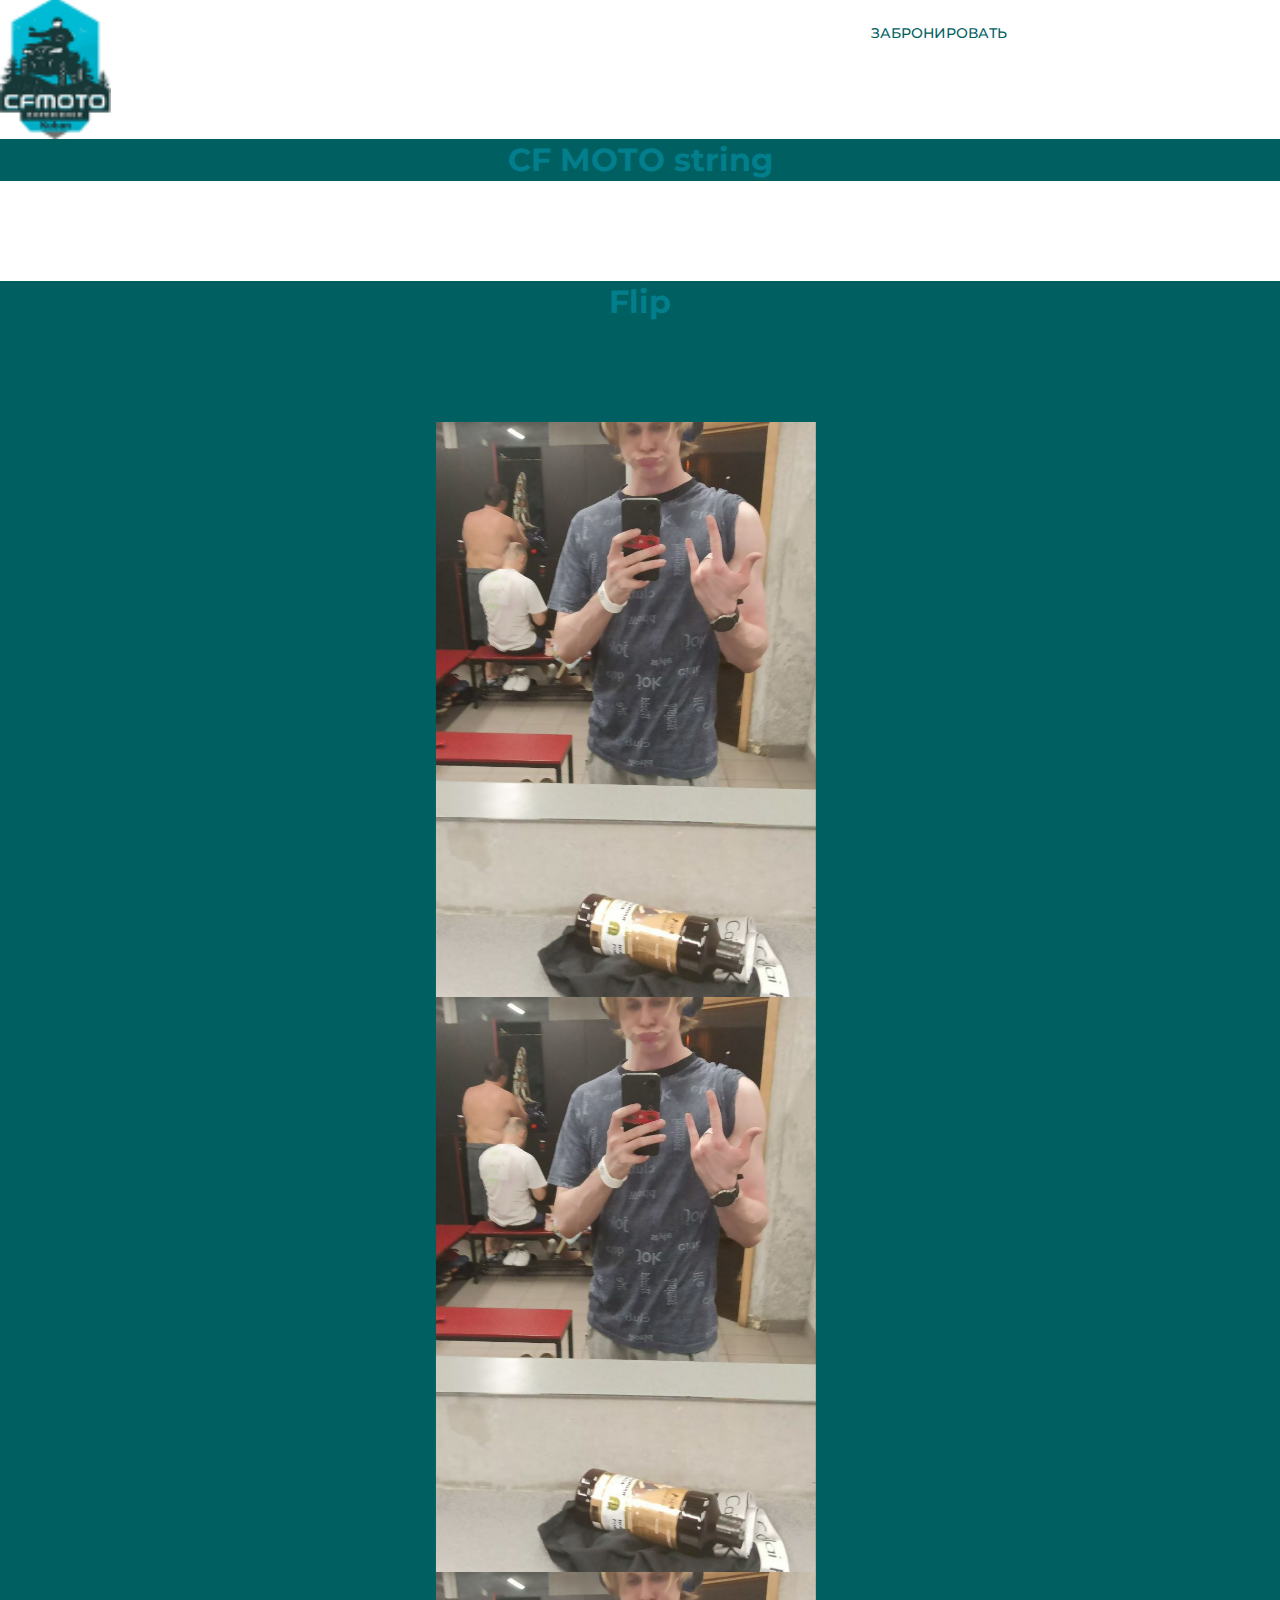
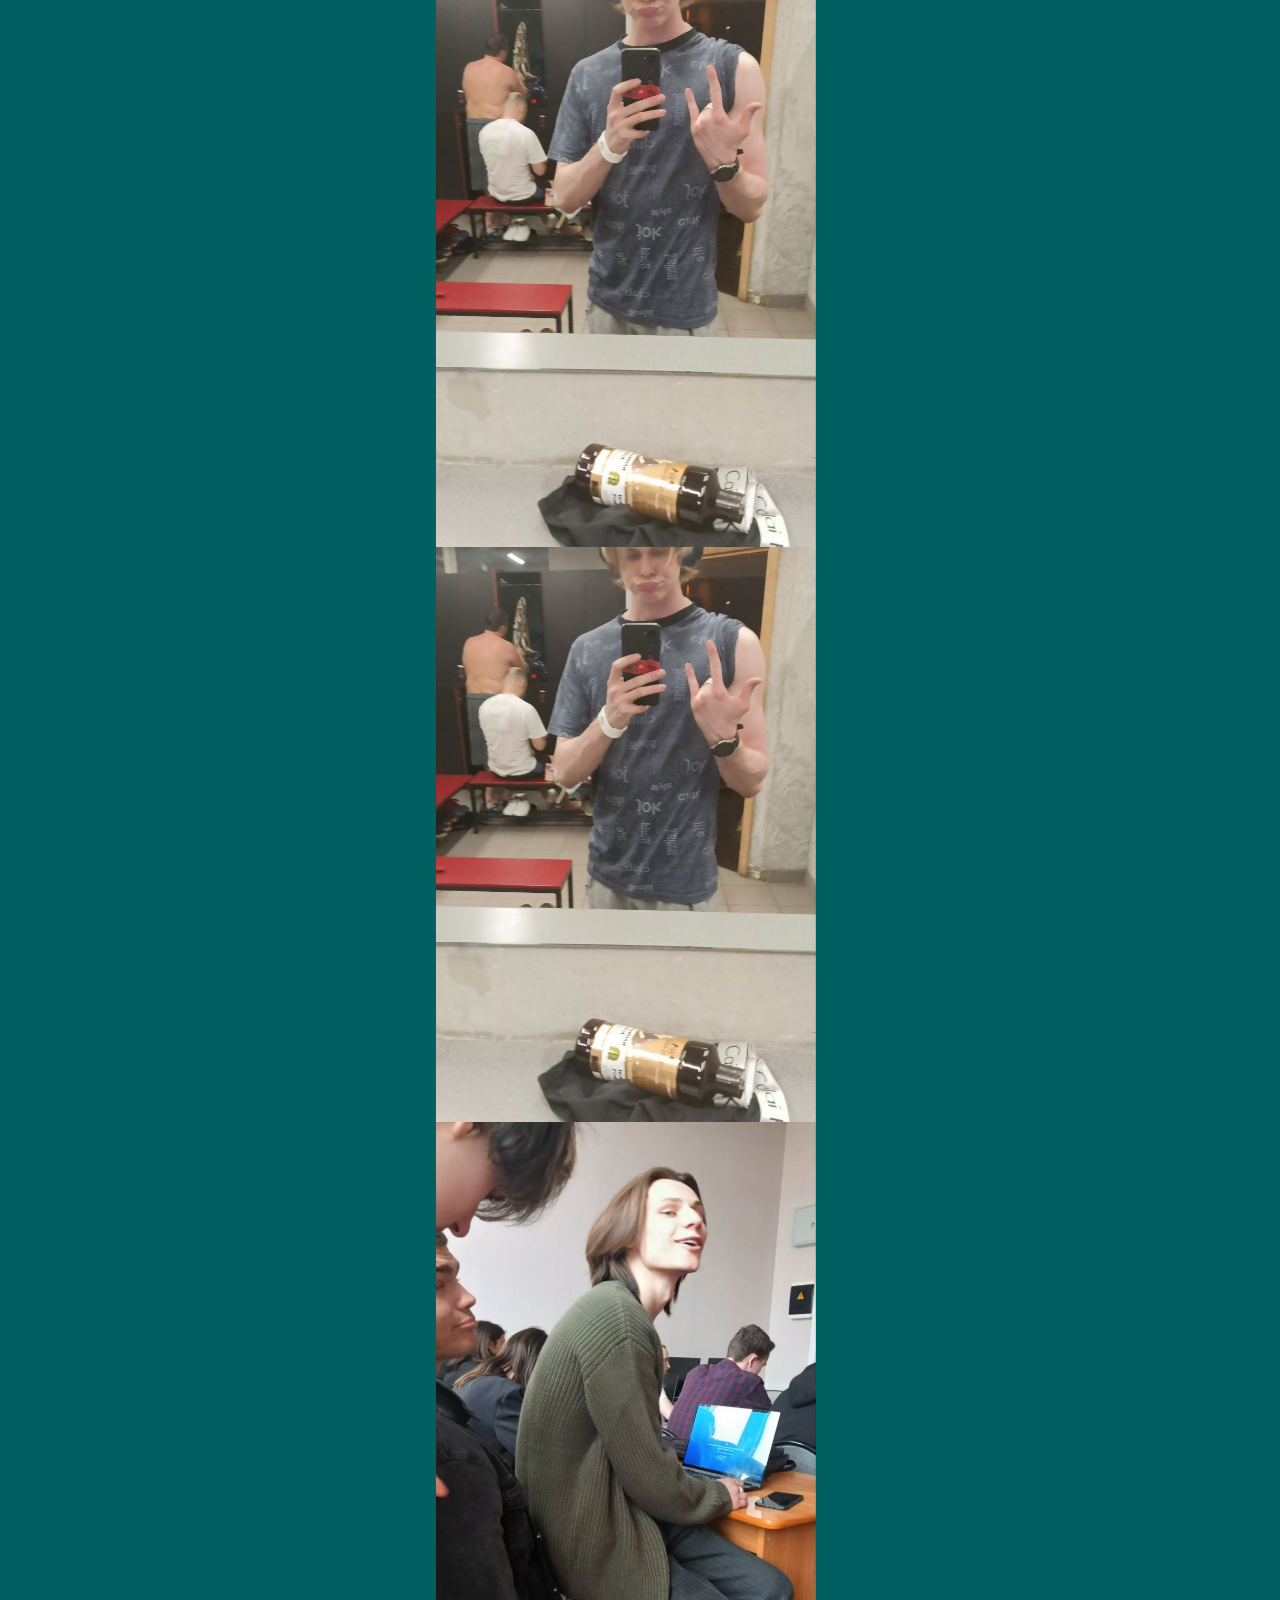
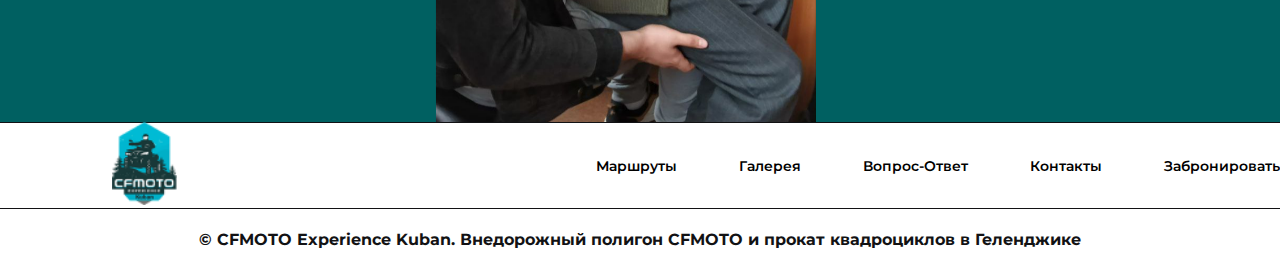
<file: demo.html>
<!DOCTYPE html>
<html lang="en">
  <head>
    <meta charset="UTF-8" />
    <meta name="viewport" content="width=device-width, initial-scale=1.0" />
    <link rel="stylesheet" href="./css/reset.css" />
    <link rel="stylesheet" href="./css/style.css" />
    <title>Document</title>
  </head>
  <body>
    <header>
      <div class="container container__header">
        <a href="index.html" class="logo">
          <img
            src="./images/logo.png"
            alt="Логотип CF Moto"
          />
        </a>
        <div class="header-links">
          <nav>
            <a href="#routes">Маршруты</a>
            <a href="grid.html">Галерея</a>
            <a href="#faq">Вопрос-Ответ</a>
            <a href="#contacts">Контакты</a>
            <a href="form.html">Забронировать</a>
          </nav>
          <div class="header-phone">
            <a href="tel:+79283332645">+7 928 333 26 45</a>
            <button>Перезвоните мне</button>
          </div>
        </div>

        <button class="burger_menu" aria-label="бургер меню">
          бургер меню
          <svg
            xmlns="http://www.w3.org/2000/svg"
            width="20"
            height="20"
            viewBox="0 0 20 20"
            fill="none"
          >
            <path
              d="M19.2188 9.21875H0.78125C0.349766 9.21875 0 9.56852 0 10C0 10.4315 0.349766 10.7812 0.78125 10.7812H19.2188C19.6502 10.7812 20 10.4315 20 10C20 9.56852 19.6502 9.21875 19.2188 9.21875Z"
              fill="white"
            />
            <path
              d="M19.2188 2.96875H0.78125C0.349766 2.96875 0 3.31852 0 3.75C0 4.18148 0.349766 4.53125 0.78125 4.53125H19.2188C19.6502 4.53125 20 4.18148 20 3.75C20 3.31852 19.6502 2.96875 19.2188 2.96875Z"
              fill="white"
            />
            <path
              d="M19.2188 15.4688H0.78125C0.349766 15.4688 0 15.8185 0 16.25C0 16.6815 0.349766 17.0312 0.78125 17.0312H19.2188C19.6502 17.0312 20 16.6815 20 16.25C20 15.8185 19.6502 15.4688 19.2188 15.4688Z"
              fill="white"
            />
          </svg>
        </button>
      </div>
    </header>
    <main>
      <section class="string">
        <h2 class="bs__h2">CF MOTO string</h2>
        <ul class="Moto__container">
          <li>
            <img src="./images/logo.png" alt="logo" />
          </li>
          <li>
            <img src="./images/logo.png" alt="logo" />
          </li>
          <li>
            <img src="./images/logo.png" alt="logo" />
          </li>
          <li>
            <img src="./images/logo.png" alt="logo" />
          </li>
        </ul>
      </section>
      <section class="flipping-card">
        <h2 class="bs__h2">Flip</h2>
        <ul class="flipsi__container">
          <li>
            <div class="profile">
              <img src="./images/2dd.jpg" alt="" />
            </div>
            <div class="backside">
              <img src="./images/1d.jpg" alt="" />
            </div>
          </li>
          <li>
            <div class="profile">
              <img src="./images/2dd.jpg" alt="" />
            </div>
            <div class="backside">
              <img src="./images/2d.jpg" alt="" />
            </div>
          </li>
          <li>
            <div class="profile">
              <img src="./images/2dd.jpg" alt="" />
            </div>
            <div class="backside">
              <img src="./images/3d.jpg" alt="" />
            </div>
          </li>
          <li>
            <div class="profile">
              <img src="./images/2dd.jpg" alt="" />
            </div>
            <div class="backside">
              <img src="./images/4d.jpg" alt="" />
            </div>
          </li>
          <li>
            <div class="profile">
              <img src="./images/dd (2).jpg" alt="" />
            </div>
            <div class="backside">
              <img src="./images/5d.jpg" alt="" />
            </div>
          </li>
        </ul>
      </section>
    </main>
    <footer class="footer">
      <div class="container container__footer">
        <nav>
          <a href="index.html" class="logo">
            <img
              src="./images/logo.png"
              alt="Лого CFMOTO"
            />
          </a>
          <ul>
            <li><a href="#routes">Маршруты</a></li>
            <li><a href="grid.html">Галерея</a></li>
            <li><a href="#faq">Вопрос-Ответ</a></li>
            <li><a href="#contacts">Контакты</a></li>
            <li><a href="form.html">Забронировать</a></li>
          </ul>
        </nav>
        <p>
          © CFMOTO Experience Kuban. Внедорожный полигон CFMOTO и прокат
          квадроциклов в Геленджике
        </p>
      </div>
    </footer>
  </body>
</html>
</file>
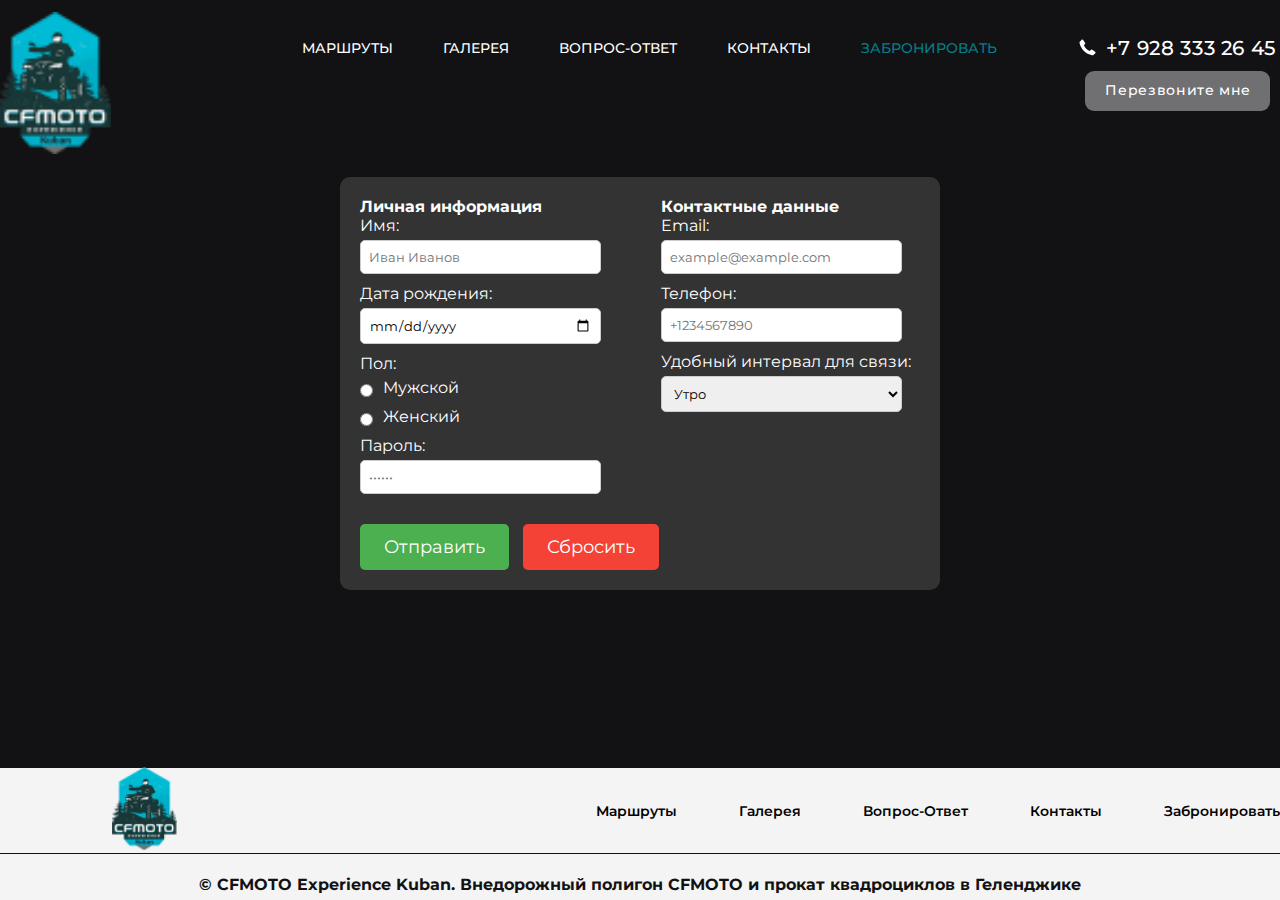
<file: form.html>
<!DOCTYPE html>
<html lang="ru">
<head>
    <meta charset="UTF-8">
    <meta name="viewport" content="width=device-width, initial-scale=1.0">
    <link rel="stylesheet" href="css/reset.css">
    <link rel="stylesheet" href="css/style.css">
    <link rel="stylesheet" href="css/form.css">
    <title>CF Moto</title>
</head>
<body>
  <header class="header">
    <div class="container container__header">
        <a href="index.html" class="logo">
            <img src="images/logo.png" alt="Логотип CF Moto">
        </a>
        <div class="header-links">
            <nav>
                <a href="#routes">Маршруты</a>
                <a href="grid.html">Галерея</a>
                <a href="#faq">Вопрос-Ответ</a>
                <a href="#contacts">Контакты</a>
                <a href="form.html">Забронировать</a>
            </nav>
            <div class="header-phone">
                <a href="tel:+79283332645">+7 928 333 26 45</a>
                <button>
                    Перезвоните мне
                </button>
            </div>
        </div>
        
        <button class="burger_menu">
            <svg xmlns="http://www.w3.org/2000/svg" width="20" height="20" viewBox="0 0 20 20" fill="none">
                <path d="M19.2188 9.21875H0.78125C0.349766 9.21875 0 9.56852 0 10C0 10.4315 0.349766 10.7812 0.78125 10.7812H19.2188C19.6502 10.7812 20 10.4315 20 10C20 9.56852 19.6502 9.21875 19.2188 9.21875Z" fill="white"/>
                <path d="M19.2188 2.96875H0.78125C0.349766 2.96875 0 3.31852 0 3.75C0 4.18148 0.349766 4.53125 0.78125 4.53125H19.2188C19.6502 4.53125 20 4.18148 20 3.75C20 3.31852 19.6502 2.96875 19.2188 2.96875Z" fill="white"/>
                <path d="M19.2188 15.4688H0.78125C0.349766 15.4688 0 15.8185 0 16.25C0 16.6815 0.349766 17.0312 0.78125 17.0312H19.2188C19.6502 17.0312 20 16.6815 20 16.25C20 15.8185 19.6502 15.4688 19.2188 15.4688Z" fill="white"/>
            </svg>
        </button>
    </div>
</header>

    <main>
        <form action="//httpbin.org/post" method="POST">
            <fieldset>
              <legend>Личная информация</legend>
              <div>
                <label for="name">Имя:</label>
                <input type="text" id="name" name="name" placeholder="Иван Иванов" required>
              </div>
              <div>
                <label for="dob">Дата рождения:</label>
                <input type="date" id="dob" name="dob" required>
              </div>
              <div>
                <label>Пол:</label>
                <label class="gender">
                    <input type="radio" id="male" name="gender" value="male">
                    <label for="male">Мужской</label>
                </label>
                <label class="gender">
                    <input type="radio" id="female" name="gender" value="female">
                    <label for="female">Женский</label>
                </label>
              </div>
              <div>
                <label for="password">Пароль:</label>
                <input type="password" id="password" name="password" placeholder="••••••" required>
              </div>
            </fieldset>
        
            <fieldset>
              <legend>Контактные данные</legend>
              <div>
                <label for="email">Email:</label>
                <input type="email" id="email" name="email" placeholder="example@example.com" required>
              </div>
              <div>
                <label for="phone">Телефон:</label>
                <input type="tel" id="phone" name="phone" placeholder="+1234567890" required>
              </div>
              <div>
                <label for="contact-time">Удобный интервал для связи:</label>
                <select id="contact-time" name="contact-time">
                  <option value="morning">Утро</option>
                  <option value="day">День</option>
                  <option value="evening">Вечер</option>
                  <option value="night">Ночь</option>
                </select>
              </div>
            </fieldset>
        
            <div>
              <button type="submit">
                <span>Отправить</span>
              </button>
              <button type="reset">
                <span>Сбросить</span>
              </button>
            </div>
          </form>
        
    </main>
    <footer class="footer">
      <div class="container container__footer">
          
          
          <nav>
              <a href="index.html" class="logo">
                  <img src="images/logo.png" alt="Лого CFMOTO">
              </a>
              <ul>
                  <li><a href="#routes">Маршруты</a></li>
                  <li><a href="grid.html">Галерея</a></li>
                  <li><a href="#faq">Вопрос-Ответ</a></li>
                  <li><a href="#contacts">Контакты</a></li>
                  <li><a href="form.html">Забронировать</a></li>
              </ul>
          </nav>
          <p>© CFMOTO Experience Kuban. Внедорожный полигон CFMOTO и прокат квадроциклов в Геленджике</p>
      </div>
  </footer>
</body>
</html>
</file>
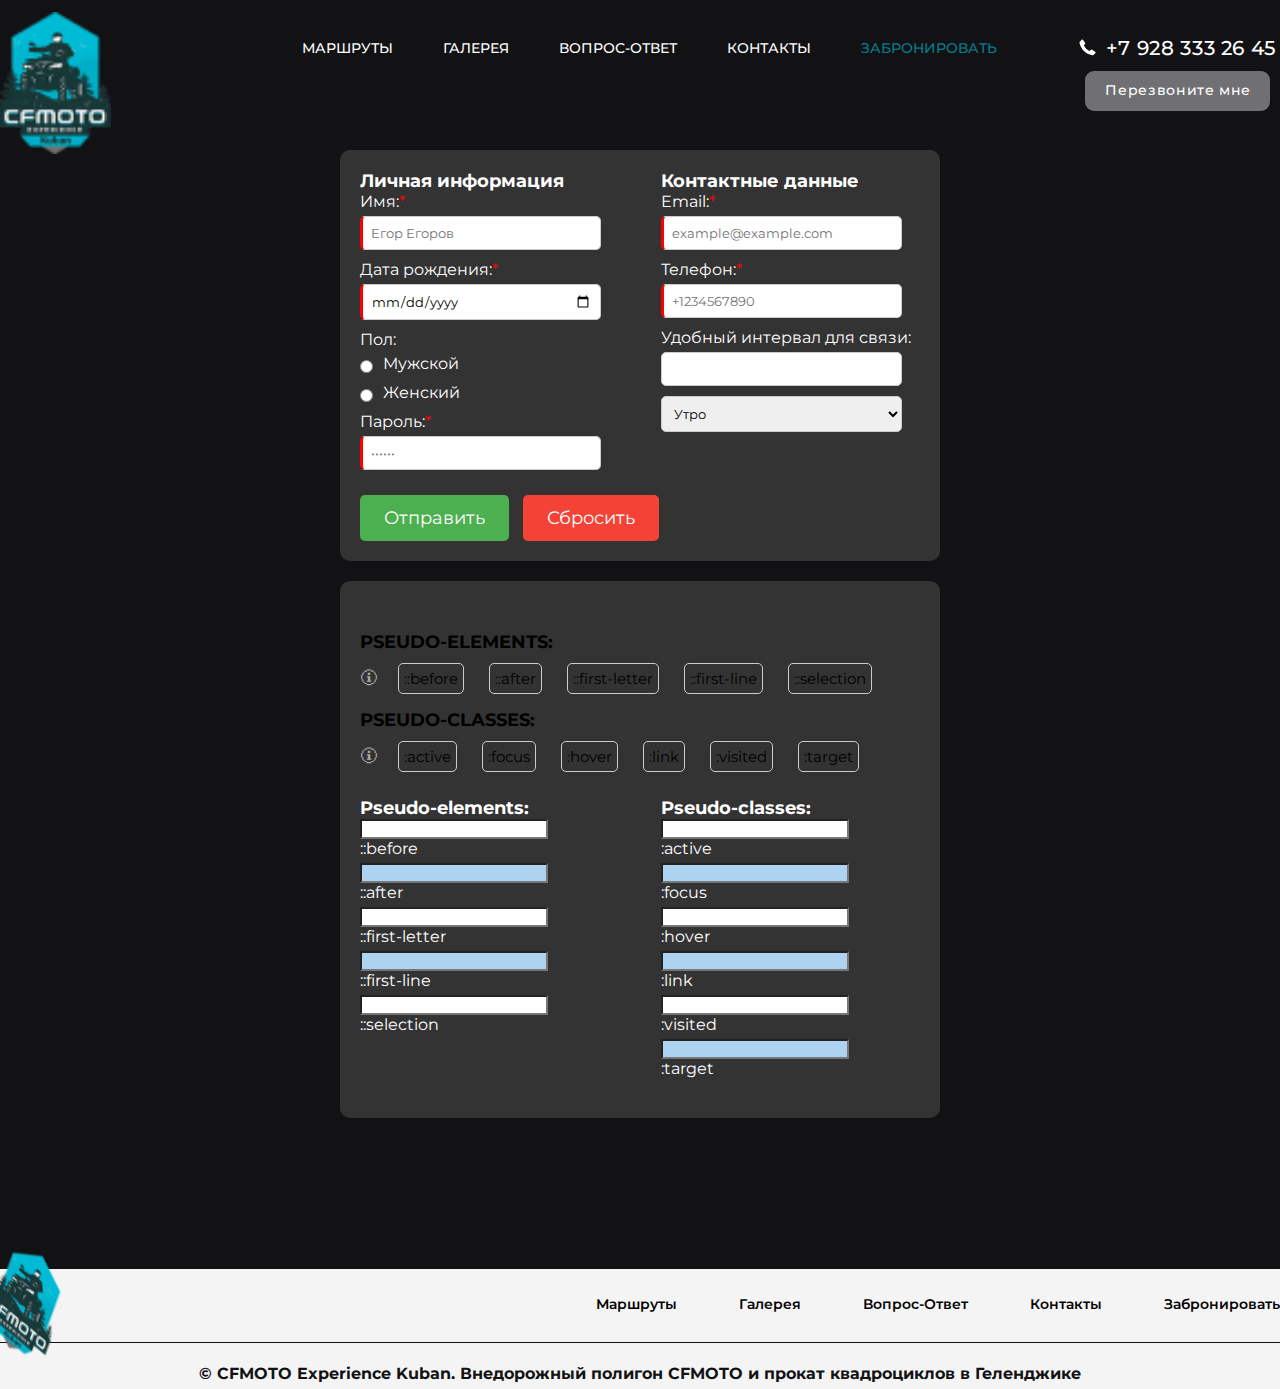
<file: form_anim.html>
<!DOCTYPE html>
<html lang="ru">
  <head>
    <meta charset="UTF-8" />
    <meta name="viewport" content="width=device-width, initial-scale=1.0" />
    <link rel="stylesheet" href="css/reset.css" />
    <link rel="stylesheet" href="css/style.css" />
    <link rel="stylesheet" href="css/form_anim.css" />
    <title>CF Moto</title>
  </head>
  <body>
    <header class="header">
      <div class="container container__header">
        <a href="index.html" class="logo">
          <img src="images/logo.png" alt="Логотип CF Moto" />
        </a>
        <div class="header-links">
          <nav>
            <a href="#routes">Маршруты</a>
            <a href="grid.html">Галерея</a>
            <a href="#faq">Вопрос-Ответ</a>
            <a href="#contacts">Контакты</a>
            <a href="form.html">Забронировать</a>
          </nav>
          <div class="header-phone">
            <a href="tel:+79283332645">+7 928 333 26 45</a>
            <button>Перезвоните мне</button>
          </div>
        </div>

        <button class="burger_menu">
          <svg
            xmlns="http://www.w3.org/2000/svg"
            width="20"
            height="20"
            viewBox="0 0 20 20"
            fill="none"
          >
            <path
              d="M19.2188 9.21875H0.78125C0.349766 9.21875 0 9.56852 0 10C0 10.4315 0.349766 10.7812 0.78125 10.7812H19.2188C19.6502 10.7812 20 10.4315 20 10C20 9.56852 19.6502 9.21875 19.2188 9.21875Z"
              fill="white"
            />
            <path
              d="M19.2188 2.96875H0.78125C0.349766 2.96875 0 3.31852 0 3.75C0 4.18148 0.349766 4.53125 0.78125 4.53125H19.2188C19.6502 4.53125 20 4.18148 20 3.75C20 3.31852 19.6502 2.96875 19.2188 2.96875Z"
              fill="white"
            />
            <path
              d="M19.2188 15.4688H0.78125C0.349766 15.4688 0 15.8185 0 16.25C0 16.6815 0.349766 17.0312 0.78125 17.0312H19.2188C19.6502 17.0312 20 16.6815 20 16.25C20 15.8185 19.6502 15.4688 19.2188 15.4688Z"
              fill="white"
            />
          </svg>
        </button>
      </div>
    </header>

    <main>
      <div>
        <form action="//httpbin.org/post" method="POST">
          <fieldset>
            <legend>Личная информация</legend>
            <div>
              <label for="name">Имя:</label>
              <input
                type="text"
                id="name"
                name="name"
                placeholder="Егор Егоров"
                required
              />
            </div>
            <div>
              <label for="dob">Дата рождения:</label>
              <input type="date" id="dob" name="dob" required />
            </div>
            <div>
              <label>Пол:</label>
              <label class="gender">
                <input type="radio" id="male" name="gender" value="male" />
                <label for="male">Мужской</label>
              </label>
              <label class="gender">
                <input type="radio" id="female" name="gender" value="female" />
                <label for="female">Женский</label>
              </label>
            </div>
            <div>
              <label for="password">Пароль:</label>
              <input
                type="password"
                id="password"
                name="password"
                placeholder="••••••"
                required
              />
            </div>
          </fieldset>

          <fieldset>
            <legend>Контактные данные</legend>
            <div>
              <label for="email">Email:</label>
              <input
                type="email"
                id="email"
                name="email"
                placeholder="example@example.com"
                required
              />
            </div>
            <div>
              <label for="phone">Телефон:</label>
              <input
                type="tel"
                id="phone"
                name="phone"
                placeholder="+1234567890"
                required
              />
            </div>
            <div>
              <label for="contact-time">Удобный интервал для связи:</label>
              <input type="text" id="contact-time" />
              <select id="contact-time" name="contact-time">
                <option value="morning">Утро</option>
                <option value="day">День</option>
                <option value="evening">Вечер</option>
                <option value="night">Ночь</option>
              </select>
            </div>
          </fieldset>

          <div>
            <button type="submit">
              <span>Отправить</span>
            </button>
            <button type="reset">
              <span>Сбросить</span>
            </button>
          </div>
        </form>
        <form class="form2">
          <dl>
            <dt>Pseudo-elements:</dt>
            <dd>
              <span> ::before</span>
              <span> ::after</span>
              <span> ::first-letter</span>
              <span> ::first-line</span>
              <span> ::selection</span>
            </dd>
            <dt>Pseudo-classes:</dt>
            <dd>
              <span> :active</span>
              <span> :focus</span>
              <span> :hover</span>
              <span> :link</span>
              <span> :visited</span>
              <span> :target</span>
            </dd>
          </dl>

          <fieldset>
            <legend>Pseudo-elements:</legend>
            <ul>
              <li>
                <input id="before" type="checkbox1" checked />
                <label for="before"> ::before</label>
              </li>
              <li>
                <input id="after" type="checkbox1" checked />
                <label for="after"> ::after</label>
              </li>
              <li>
                <input id="first-letter" type="checkbox1" checked />
                <label for="first-letter"> ::first-letter</label>
              </li>
              <li>
                <input id="first-line" type="checkbox1" checked />
                <label for="first-line"> ::first-line</label>
              </li>
              <li>
                <input id="selection" type="checkbox1" checked />
                <label for="selection"> ::selection</label>
              </li>
            </ul>
          </fieldset>

          <fieldset>
            <legend>Pseudo-classes:</legend>
            <ul>
              <li>
                <input id="active" type="checkbox1" checked />
                <label for="active"> :active</label>
              </li>
              <li>
                <input id="focus" type="checkbox1" checked />
                <label for="focus"> :focus</label>
              </li>
              <li>
                <input id="hover" type="checkbox1" checked />
                <label for="hover"> :hover</label>
              </li>
              <li>
                <input id="link" type="checkbox1" checked />
                <label for="link"> :link</label>
              </li>
              <li>
                <input id="visited" type="checkbox1" checked />
                <label for="visited"> :visited</label>
              </li>
              <li>
                <input id="target" type="checkbox1" checked />
                <label for="target"> :target</label>
              </li>
            </ul>
          </fieldset>
        </form>
      </div>
    </main>
    <footer class="footer">
      <div class="container container__footer">
        <nav>
          <a href="index.html" class="logo1">
            <img src="images/logo.png" alt="Лого CFMOTO" />
          </a>
          <ul>
            <li><a href="#routes">Маршруты</a></li>
            <li><a href="grid.html">Галерея</a></li>
            <li><a href="#faq">Вопрос-Ответ</a></li>
            <li><a href="#contacts">Контакты</a></li>
            <li><a href="form.html">Забронировать</a></li>
          </ul>
        </nav>
        <p>
          © CFMOTO Experience Kuban. Внедорожный полигон CFMOTO и прокат
          квадроциклов в Геленджике
        </p>
      </div>
    </footer>
  </body>
</html>
</file>
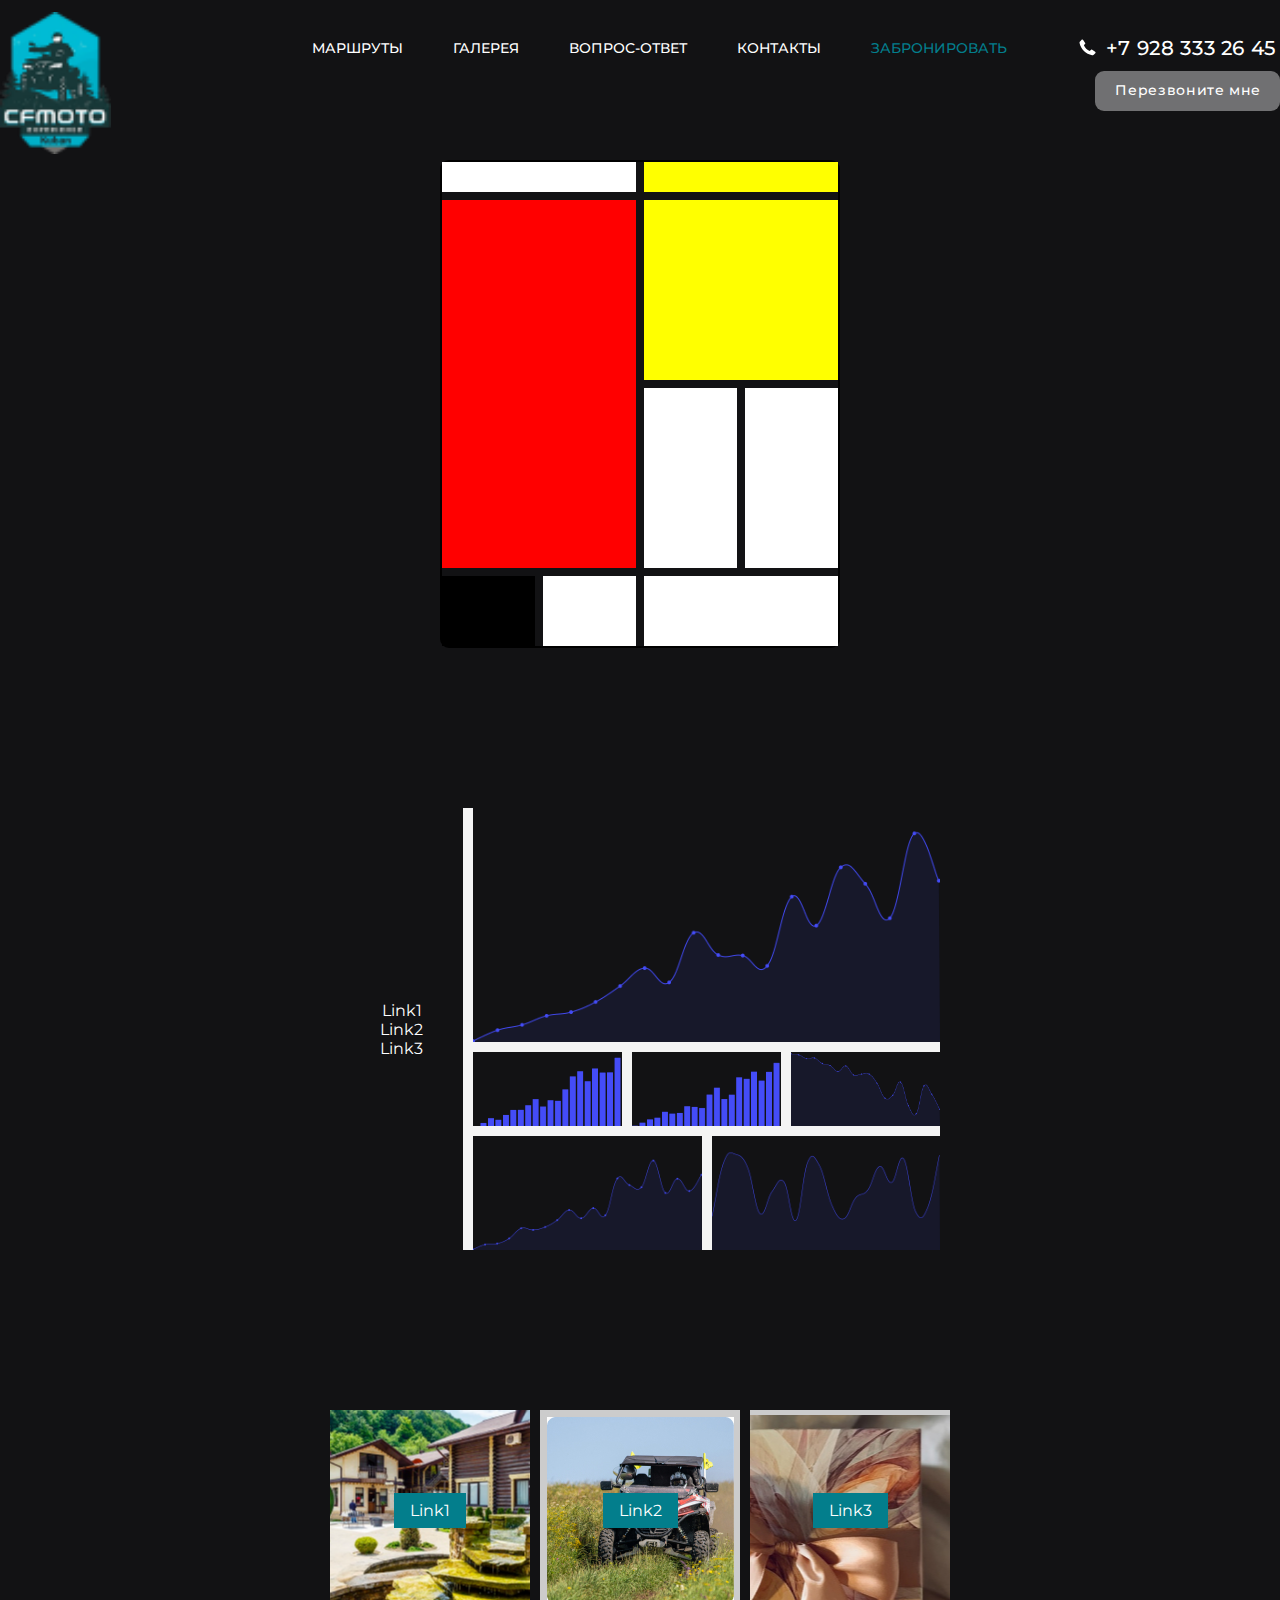
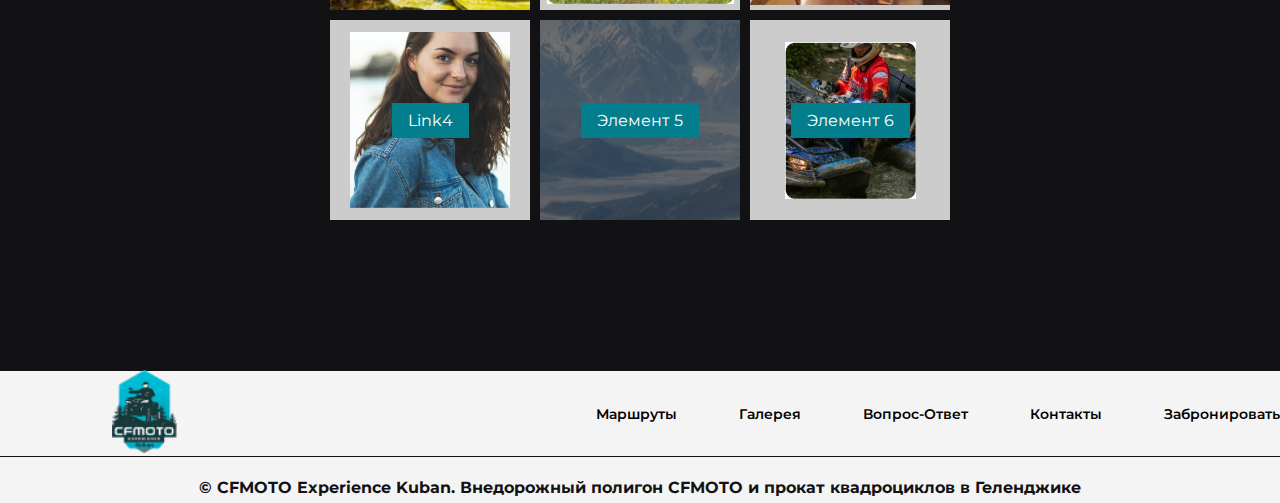
<file: grid.html>
<!DOCTYPE html>
<html lang="ru">
<head>
    <meta charset="UTF-8">
    <meta name="viewport" content="width=device-width, initial-scale=1.0">
    <link rel="stylesheet" href="css/reset.css">
    <link rel="stylesheet" href="css/style.css">
    <link rel="stylesheet" href="css/grid.css">
    <title>CF Moto</title>
</head>
<body>
    <header class="header">
        <div class="container container__header">
            <a href="index.html" class="logo">
                <img src="images/logo.png" alt="Логотип CF Moto">
            </a>
            <div class="header-links">
                <nav>
                    <a href="#routes">Маршруты</a>
                    <a href="grid.html">Галерея</a>
                    <a href="#faq">Вопрос-Ответ</a>
                    <a href="#contacts">Контакты</a>
                    <a href="form.html">Забронировать</a>
                </nav>
                <div class="header-phone">
                    <a href="tel:+79283332645">+7 928 333 26 45</a>
                    <button>
                        Перезвоните мне
                    </button>
                </div>
            </div>
            
            <button class="burger_menu">
                <svg xmlns="http://www.w3.org/2000/svg" width="20" height="20" viewBox="0 0 20 20" fill="none">
                    <path d="M19.2188 9.21875H0.78125C0.349766 9.21875 0 9.56852 0 10C0 10.4315 0.349766 10.7812 0.78125 10.7812H19.2188C19.6502 10.7812 20 10.4315 20 10C20 9.56852 19.6502 9.21875 19.2188 9.21875Z" fill="white"/>
                    <path d="M19.2188 2.96875H0.78125C0.349766 2.96875 0 3.31852 0 3.75C0 4.18148 0.349766 4.53125 0.78125 4.53125H19.2188C19.6502 4.53125 20 4.18148 20 3.75C20 3.31852 19.6502 2.96875 19.2188 2.96875Z" fill="white"/>
                    <path d="M19.2188 15.4688H0.78125C0.349766 15.4688 0 15.8185 0 16.25C0 16.6815 0.349766 17.0312 0.78125 17.0312H19.2188C19.6502 17.0312 20 16.6815 20 16.25C20 15.8185 19.6502 15.4688 19.2188 15.4688Z" fill="white"/>
                </svg>
            </button>
        </div>
    </header>

    <main>  
        <section class="mondrian">
            <div class="block1"></div>
            <div class="block2"></div>
            <div class="block3"></div>
            <div class="block4"></div>
            <div class="block5"></div>
            <div class="block6"></div>
            <div class="block7"></div>
            <div class="block8"></div>
            <div class="block9"></div>
        </section>

        <section class="stat">
            <div class="stat-grid">
                <div class="stat-links">
                    <a href="">Link1</a>
                    <a href="">Link2</a>
                    <a href="">Link3</a>
                </div>
                <img class="graphic1" src="images/magicpattern-svg-chart-1703237882461.png" alt="">
                <img class="graphic2" src="images/magicpattern-svg-chart-1703237888813.png" alt="">
                <img class="graphic3" src="images/magicpattern-svg-chart-1703237893183.png" alt="">
                <img class="graphic4" src="images/magicpattern-svg-chart-1703237896522.png" alt="">
                <img class="graphic5" src="images/magicpattern-svg-chart-1703237901813.png" alt="">
                <img class="graphic6" src="images/magicpattern-svg-chart-1703237930961.png" alt="">
            </div>
        </section>
        <section class="grid-container">
            <div class="grid-item">
                <a href="" class="btn_blue">
                   Link1
                </a>
            </div>
            <div class="grid-item">
                <a href="" class="btn_blue">
                    Link2
                </a>
            </div>
            <div class="grid-item">
                <a href="" class="btn_blue">
                    Link3
                </a>
            </div>
            <div class="grid-item">
                <a href="" class="btn_blue">
                    Link4
                </a>
            </div>
            <div class="grid-item">
                <a href="" class="btn_blue">
                    Элемент 5
                </a>
            </div>
            <div class="grid-item">
                <a href="" class="btn_blue">
                    Элемент 6
                </a>
            </div>
        </section>
        
    </main>
    <footer class="footer">
        <div class="container container__footer">
            
            
            <nav>
                <a href="index.html" class="logo">
                    <img src="images/logo.png" alt="Лого CFMOTO">
                </a>
                <ul>
                    <li><a href="#routes">Маршруты</a></li>
                    <li><a href="grid.html">Галерея</a></li>
                    <li><a href="#faq">Вопрос-Ответ</a></li>
                    <li><a href="#contacts">Контакты</a></li>
                    <li><a href="form.html">Забронировать</a></li>
                </ul>
            </nav>
            <p>© CFMOTO Experience Kuban. Внедорожный полигон CFMOTO и прокат квадроциклов в Геленджике</p>
        </div>
    </footer>
</body>
</html>
</file>
<file: css/style.css>
@import url('https://fonts.googleapis.com/css2?family=Montserrat:ital,wght@0,100;0,200;0,300;0,400;0,500;0,600;0,700;0,800;0,900;1,100;1,200;1,300;1,400;1,500;1,600;1,700;1,800;1,900&display=swap');

*, *::after, *::before{ 
    box-sizing: border-box;
    margin: 0;
    padding: 0;
    background-position: center;
    background-repeat: no-repeat;
}
::-webkit-scrollbar{
  width: 0;
  height: 0;
}

ul {list-style: none;}

a, button{
    text-decoration: none;
    cursor: pointer;
}
html{
  height: 100%;
}
:root {
    font-size: 16px;
    --blue: #006061;
    --black: #121214;
    --white: #FFFFFF;
    --whitedark: #F4F4F4;
    --gray: #808080;
    --white-opacity: rgba(255,255,255,0.4);
    font-family: 'Montserrat', sans-serif;
}

body{
  display: flex;
  flex-direction: column;
  height: 100%;
}
.BlueTextColor {
    color: var(--blue);
}

h1{
  font-size: 2.25rem;
  color: var(--white);
}
h2{
  font-size: 1.5rem;
  text-align: center;
}
p {
    font-size: 1.5rem;
    color: var(--black);
    font-weight: 700;
}
.container{
  width: 100%;
  padding: 0 20px;
}

.burger_menu {
    width: 20px;
    height: 20px;
    flex-shrink: 0;
    padding: 27px 15px 32px 250px;
}
.btn{
  background-color: transparent;
  color: var(--blue);
  transition: .5s;
}
.btn:hover,
.btn:active{
  background-color: var(--blue);
  color: var(--white);
  transition: .5s;
}
.btn_blue{
  background-color: var(--blue);
  color: var(--white);
  transition: .5s;
}
.btn_blue:hover,
.btn_blue:active{
  background: none !important;
  color: var(--blue) !important;
  transition: .5s;
}
.btn_white{
  background-color: var(--blue);
  color: var(--white);
  transition: .5s;
}
.btn_white:hover
.btn_white:active{
  outline-color: var(--white);
  background: none !important; 
  color: var(--white);
  transition: .5s;
}
.header{
  width: 100%;
  position: absolute;
  top: 0;
  padding-top: 9px;
}
.container__header{
  width: 100%;
  display: flex;
  justify-content: space-between;
}
.logo{
  display: block;
  width: 50px;
  height: 64px;
  margin-top: 0;
}
.logo img{
  width: 100%;
}
.header-links{
  display: none;
}
main{
  flex: 1 0 auto;
  overflow: hidden;
}
.intro {
    background: url(../images/background1.jpg);
    background-repeat: no-repeat;
    background-size: cover;
    background-position: left center;
    padding-top: 162px;
    padding-bottom: 77px;
}
.intro .container{
  padding: 0 33px;
}

.intro_regularwhite {
    color: var(--white);
    font-weight: 500;
    line-height: 130%;
    padding-top: 16px;
    padding-bottom: 42px;
}

.intro_button {
  width: 220px;
  height: 45px;
    display: inline-flex;
    justify-content: space-between;
    align-items: center;
    color: var(--white);
    font-size: 0.875rem;
    font-weight: 600;
    line-height: 108.7%;
    padding: 14px 12px 16px 16px;
    border-radius: 9px;
    background: var(--blue);
    margin-bottom: 101px;
}
.intro_button picture{
  width: 24px;
  height: 24px;
  border-radius: 50%;
  background-color: var(--white);
  display: flex;
  justify-content: center;
  align-items: center;
  transition: .5s background-color;
} 
.intro_button picture:after{
  content: '';
  display: block;
  width: 0.75rem;
  height: 0.75rem;
  background-image: url(../images/bi_arrow-right.svg);
  background-size: 100%;
}
.intro_button:hover,
.intro_button:active{
  background-color: var(--white);
  color: var(--blue);
}
.intro_button:hover picture,
.intro_button:active picture{
  background-color: var(--blue);
  transition: .5s background-color;
}
.intro_button:hover picture:after,
.intro_button:active picture:after{
  filter: brightness(1000);
}
.bennefits .container{
  padding: 0;
}
.advantages{
  display: grid;
  grid-template-columns: 1fr 1fr;
  grid-template-rows: 160px 160px;
  gap: 4px 20px;
  padding: 30px 10px 44px 10px;
}
.advantage-icon{
  height: 39px;
  width: auto;
  margin-bottom: 12px;
}
.advantage-heading{
  font-size: 1rem;
  line-height: 108.7%;
  margin-bottom: 1rem;
}
.advantage-text{
  font-size: 14px;
  font-weight: 400;
  line-height: 120%;
  letter-spacing: 0%;
  text-align: left;
}

.tracks{
  background-image: url(../images/route_bg.svg);
  background-size: cover;
  padding-top: 57px;
  padding-bottom: 47px;
  background: rgb(244, 244, 244);
}
.tracks h2{
  text-align: center;
  margin-bottom: 36px;
}
.tracks h3{
  font-size: 1.5;
  line-height: 108.7%;
  text-transform: uppercase;
  font-weight: 600;
  margin-bottom: 6px;
}
.tracks h4{
  display: inline-block;
  margin-bottom: 17px;
  font-size: 1.125rem;
  position: relative;
}
.tracks h4:after{
  content: '';
  display: block;
  width: 10px;
  height: 14px;
  background-image: url(../images/rubble.svg);
  background-size: contain;
  position: absolute;
  right: -14px;
  top: 4px;
}
.tracks h5{
  margin-bottom: 13px;
  font-size: 1rem;
  position: relative;
  display: inline-block;
}
.tracks h5:after{
  content: '';
  display: block;
  width: 21px;
  height: 21px;
  background-image: url(../images/route.svg);
  background-size: contain;
  position: absolute;
  right: -24px;
  top: 0px;
}
.price-details{
  margin-bottom: 14px;
}
.price-details li{
  display: flex;
  gap: 11px;
}
.price-detail img{
  width: 17px;
}
.price-detail p{
  text-transform: uppercase;
}
.price-detail p span{
  font-weight: 600;
  text-transform: none;
}
.price-detail:not(:last-of-type){
  margin-bottom: 9px;
}
.price-card{
  width: 100%;
  display: flex;
  flex-direction: column;
  justify-content: flex-end;
  gap: 41px;
  padding-left: 0px;
}
.price-card:not(:last-of-type){
  margin-bottom: 68px;
}
.price-card:nth-of-type(2){
  flex-direction: column;
  justify-content: flex-end;
  padding-left: 0;
}
.price-card .price-detail__time img{
  width: 13px;
}
.price-card .price-detail__distance{
  margin-left: -2px;
}
.price-card .price-detail__rang{
  margin-left: -2px;
}
.price-card h5{
  margin-bottom: 13px;
  font-size: 1.125rem;
  line-height: 130%;
  font-weight: 600;
}
.price-info{
  position: relative;
}
.price-info:before{
  content: '';
  position: absolute;
  right: 0;
  top: 7px;
  display: block;
  width: 81px;
  height: 3px;
  background-color: #037E8C;
}
.price-route{
  margin-bottom: 27px;
}
.price-route li{
  position: relative;
  display: inline-block;
}
.price-route li:not(:last-of-type){
  margin-right: 15px;
}
.price-route li:not(:last-of-type):after{
  content: '-';
  position: absolute;
  right: -12px;
}
.price-btns{
  display: flex;
  justify-content: flex-start;
  gap: 15px;
}
.price-btns a{
  width: 175px;
  height: 45px;
 display: flex;
 align-items: center;
 justify-content: center;
  font-size: 0.875rem;
  line-height: 130%;
  outline: 1.5px solid var(--blue);
  outline-offset: -1.5px;
  border-radius: 9px;
}
.price-btns a:last-of-type{
  background-color: var(--blue);
  color: var(--white);
}
.price-photos{
  width: 100%;
  display: flex;
  gap: 12px;
}
.price-photos img:first-of-type{
  width: 187px;
  height: 187px;
}
.price-photos img:not(:first-of-type){
  width: 130px;
  height: 156px;
}
.price-photos li{
  overflow: hidden;
  display: flex;
  gap: 12px;
  padding-bottom: 41px;
}
.container__price{
  width: 100%;
  max-width: 100%;
}
.test{
  max-width: 1300px;
  margin: 0 auto;
  padding-top: 45px;
  padding-bottom: 49px;
  background-image: url(../images/test.png);
  text-align: center;
}
.test h2{
  color: var(--white);
  margin-bottom: 19px;
}
.test p{
  font-size: 1rem;
  color: var(--white);
  margin-bottom: 43px;
}
.test a{
  margin: auto;
  width: 175px;
  height: 45px;
  display: flex;
  align-items: center;
  justify-content: center;
  font-size: 0.875rem;
  line-height: 130%;
  outline: 1.5px solid var(--blue);
  outline-offset: -1.5px;
  border-radius: 9px;
  background-color: var(--blue);
  color: var(--white);
}
.team{
  overflow: hidden;
  margin: 0 auto;
  position: relative;
  padding: 95px 10px 48px 10px;
}
.team .container{
  padding: 0;
}
.team:before{
  display: none;
}
.team:after{
  display: none;
}
.team h2{
  margin-bottom: 24px;
}
.team-heros{
  position: relative;
  z-index: 2;
  display: flex;
  justify-content: center;
  flex-wrap: wrap;
  gap: 16px 20px;
}
.team-heros li{
  width: 160px;
  height: 229px;
  background-color: var(--whitedark);
  overflow: hidden;
  text-align: center;
  border-radius: 9px;
  text-align: left;
  flex-grow: 0;
}
.team-heros li img{
  width: 100%;
  height: 176px;
  margin-bottom: 3px;
}
.team-heros h3{
  font-weight: 700;
  padding-left: 5px;
  font-size: 1.125rem;
}
.team-heros p{
  padding-left: 5px;
  font-size: 0.875rem;
  color: var(--black);
}
.conditions{
  padding-top: 34px;
  padding-bottom: 42px;
  background-image: url(../images/conditions.png);
  background-size: cover;
}
.conditions .container{
  padding: 0;
}
.conditions h2{
  padding-left: 15px;
  margin: 0 auto;
  text-align: center;
  margin-bottom: 17px;
}
.conditions ul{
  padding-left: 11px;
  padding-right: 8px;
  display: flex;
  justify-content: center;
  gap: 7px;
  flex-wrap: wrap;
  margin-bottom: 0;
}
.conditions li{
  position: relative;
  max-width: 413px;
  min-width: 341px;
  height: 112px;
  background-color: var(--white);
  border-radius: 9px;
  padding: 7px 27px 10px 42px;
  font-size: 0.875rem;
  line-height: 150%;
}
.conditions li:before{
  content: '';
  display: block;
  width: 27px;
  height: 27px;
  border-radius: 50%;
  background-image: url(../images/galochka.svg);
  background-size: 19px 19px;
  position: absolute;
  top: 5px;
  left: 5px;
}

.offer{
  padding-top: 25px;
  padding-bottom: 60px;
  position: relative;
}
.offer ul{
  margin-top: 27px;
  display: flex;
  flex-direction: column;
  gap: 14px;
  position: relative;
  z-index: 4;
}
.offer li{
  width: 100%;
  height: 344px;
  display: flex;
  flex-direction: column;
  background-color: var(--whitedark);
  background-image: url(../images/offer_bg.svg);
  background-position: 110% 110%;
  background-size: 189px 125px;
  border-radius: 9px;
  overflow: hidden;
}
.offer li img{
  width: 100%;
  height: 190px;
  object-fit: cover;
}
.offer article{
  padding-top: 9px;
  padding-left: 21px;
  padding-right: 65px;
}
.offer h3{
  max-width: 247px;
  font-size: 1.125rem;
  margin-bottom: 1px;
}
.offer span{
  font-size: 1.5rem;
}
.offer p{
  font-size: 1rem;
  margin-bottom: 9px;
}
.offer a{
  width: 147px;
  height: 35px;
 display: flex;
 align-items: center;
 justify-content: center;
  font-size: 0.875rem;
  line-height: 130%;
  outline: 1.5px solid var(--blue);
  outline-offset: -1.5px;
  border-radius: 9px;
  color: var(--blue);
}
.offer:before{
  display: none;
}
.offer:after{
  display: none;
}

.gift{
  background-image: url(../images/giftbg.png);
  background-size: cover;
  padding-top: 36px;
  padding-bottom: 46px;
}
.gift .container{
  padding: 0;
}
.gift h2{
  margin-bottom: 7px;
}
.gift_descr{
  margin: auto;
  margin-bottom: 25px;
  color: var(--blue);
  font-size: 1rem;
  text-align: center;
}
.gift-info{
  display: flex;
  flex-direction: column;
  justify-content: center;
  align-items: center;
}
.gift-info article{
  max-width: 524px;
  padding-top: 24px;
  order: 2;
  padding-left: 12px;
  padding-right: 6px;
}
.gift-info article p{
  font-size: 0.875rem;
  margin-bottom: 16px;
}
.gift-info article a{
  width: 277px;
  height: 45px;
 display: flex;
 align-items: center;
 justify-content: center;
  font-size: 0.875rem;
  line-height: 130%;
  outline: 1.5px solid var(--blue);
  outline-offset: -1.5px;
  border-radius: 9px;
  color: var(--blue);
}
.gift img{
  width: 342px;
  order: 1;
}

.faq{
  position: relative;
  padding-top: 30px;
  padding-bottom: 60px;
}
.faq .container{
  padding: 0;
}
.faq:before{
  display: none;
}
.faq:after{
  display: none;
}
.faq-inner{
  display: flex;
  flex-direction: column;
  gap: 23px;
  margin-top: 14px;
}
.faq-inner ul{
  padding: 0 10px;
}
.faq li{
  margin: 0 auto;
  max-width: 539px;
  border: .5px solid var(--black);
  padding: 17px 0 18px 12px;
  position: relative;
  cursor: pointer;
}
.faq li.active{
  border: .5px solid var(--blue);
  color: var(--blue);
}
.faq li:after{
  content: '';
  position: absolute;
  top: 19px;
  right: 8px;
  display: block;
  width: 18px;
  height: 18px;
  background-image: url(../images/arrright.svg);
  background-size: contain;
}
.faq li.active:after{
  transform: rotate(-90deg);
}
.faq li h3{
  font-weight: 600;
  font-size: 1rem;
}
.faq li:not(:last-of-type){
  margin-bottom: 9px;
}
.faq li p{
  font-weight: 400;
  margin-top: 6px;
  font-size: 0.813rem;
}
.faq-question{
  max-width: 378px;
  text-align: center;
  margin: auto;
}
.faq-question img{
  width: 94px;
  margin-bottom: -4pxpx;
}
.faq-question h3{
  font-size: 1.25rem;
  font-weight: 600;
  margin-bottom: 11px;
}
.faq-question p{
  font-size: 0.875rem;
  margin-bottom: 23px;
}
.faq-question a{
  margin: auto;
    width: 175px;
    height: 45px;
   display: flex;
   align-items: center;
   justify-content: center;
    font-size: 0.875rem;
    line-height: 130%;
    outline: 1.5px solid var(--blue);
    outline-offset: -1.5px;
    border-radius: 9px;
    background-color: var(--blue);
    color: var(--white);
}

.container__footer{
  width: 100%;
  max-width: 100%;
  padding: 0;
}
.contacts{
  display: flex;
  flex-direction: column;
  gap: 30px;
  padding-bottom: 12px;
}
.contacts-info{
  margin: auto;
  padding-top: 15px;
  width: 100%;
}
.contacts h2{
  padding-top: 9.5px;
  margin: auto;
  width: calc(100% - 24px);
  border-top: 3px solid var(--blue);
  text-align: left;
  line-height: 140%;
  margin-bottom: 17px;
  
}
.map{
  display: none;
}
.map_mob{
  width: 100%;
  display: block;
}
.contacts_all{
  padding-left: 13px;
  margin-top: 18px;
  display: grid;
  grid-template-columns: 279px;
  grid-template-rows: repeat(4, 39px);
  gap:37px 15px;
}
.contacts_all li{
  display: flex;
  align-items: center;
  gap: 12px;
}
.contacts_all img{
  width: 39px;
}
.contacts_all a, .contacts_all span{
  padding-top: 0;
  display: block;
  font-size: 1rem;
}
.contacts_all li:last-of-type span{
  max-width: 161px;
}
.contacts h3{
  font-size: 1.125rem; 
  line-height: 150%;
}
.contacts-textus{
  margin-top: 26px;
  display: flex;
  gap: 14px;
  align-items: center;
  padding-left: 13px;
}
.contacts-textus a{
  width: 32px;
}
.contacts-textus a:first-of-type{
  margin-right: 0;
}
footer{
  flex: 0 0 auto;
}
.footer nav{
  border-top: 1px solid var(--black);
  border-bottom: 1px solid var(--black);
  padding: 11px 0 15px 0;
  max-width: calc(100% - 20px);
  display: flex;
  justify-content: space-between;
  align-items: flex-start;
  margin: auto;
  margin-bottom: 11px;
}
.footer .logo{
  display: block;
  width: 54px;
  height: 69px;
}
.footer .logo img{
  width: 100%;
}
nav ul {
  display: flex;
  flex-direction: column;
}
nav ul a{
  font-size: 0.875rem;
  font-weight: 600;
}
.footer p{
  text-align: left;
  padding: 0 10px;
  padding-bottom: 6px;
  color: var(--black);
  font-size: 1rem;
}


.Moto__container {
  position: relative;
  display: flex;
  align-items: center;
  width: 100%;
  height: 100px;
}
.Moto__container img {
  transform: scale(2.2);
}
.Moto__container li {
  position: absolute;
  left: 100%;
  display: flex;
  justify-content: center;
  animation: infinite-roll 5s linear infinite;
  width: 25%;
}
.Moto__container li:nth-child(1) {
  animation-delay: -1.5s;
}
.Moto__container li:nth-child(2) {
  animation-delay: -2s;
}
.Moto__container li:nth-child(3) {
  animation-delay: -1.5s;
}

@keyframes infinite-roll {
  0% {
    translate: 0;
  }
  100% {
    translate: -500%;
  }
}

.flipsi__container {
  padding: 100px;
  display: flex;
  flex-direction: column;
  align-items: center;
  gap: 75px;
  background-color: #006061;
}
.flipsi__container li {
  position: relative;
  width: 409px;
  height: 500px;
  perspective: 1500px;
}
.flipsi__container li img {
  width: 100%;
}
.profile,
.backside {
  position: absolute;
  transition: 1.5s;
  backface-visibility: hidden;
}
.backside {
  transform: rotateY(180deg);
}
.flipsi__container li:hover .profile {
  transform: rotateY(180deg);
}
.flipsi__container li:hover .backside {
  transform: rotateY(360deg);
}

.profile {
  width: 380px;
}

.backside {
  width: 380px;
}

.backside:nth-child(1) {
  width: 500px;
}

.reviews__button {
  background: none;
  border: none;
}

.bs__h2 {
  font-size: 2rem;
  color: #037E8C;
  background-color: var(--blue);
}

@media screen and (min-width: 1100px){
  .header {
    width: 100%;
    padding-top: 15px;
    position: absolute;
    top: 0;
    margin-top: 0px;
  }
  
  .container {
    width: 100%;
    max-width: 1300px;
    padding: 0;
    margin: 0 auto;
  }
  p {
    font-size: 1rem;
  }
  h1 {
    padding-top: 262px;
    font-size: 4.375rem;
    line-height: 125.5%;
    letter-spacing: 0.219rem;
    font-weight: 800;
    max-width: 37.5rem;
    color: var(--white);
  }
  h2{
    font-size: 2.25rem;
    line-height: 130%;
    text-align: center;
    font-weight: 700;
  }
  .burger_menu{
    display: none;
  }
  .container__header{
    display: flex;
    justify-content: space-between;
  }
  .logo{
    width: 111px;
    height: 142px;
    margin-top: -3px;
  }

  .header-links{
    display: flex;
    gap: 88px;
    padding-top: 21px;
  }
  .header-links nav{
    padding-top: 3px;
    display: flex;
    align-items: flex-start;
    gap: 50px;
  }
  .header-links nav a{
    font-weight: 500;
    color: var(--white);
    text-transform: uppercase;
    font-size: 0.875rem;
  }
  .header-links nav a:last-of-type{
    color: var(--blue);
  }
  .header-links nav a:hover,
  .header-links nav a:active{
    transition: .3s color;
    color: var(--blue);
  }

  .header-phone{
    display: flex;
    flex-direction: column;
    align-items: flex-end;
    gap: 11px;
  }
  
  .header-phone a{
    display: block;
    font-size: 1.25rem;
    letter-spacing: .05vw;
    color: var(--white);
    font-weight: 500;
    margin-right: 4px;
    position: relative;
  }
  .header-phone a:hover,
  .header-phone a:active{
    color: var(--blue);
    transition: .3s color;
  }

  .header-phone a:after{
    content: '';
    display: block;
    width: 17px;
    height: 17px;
    background-image: url(../images/phone.svg);
    background-size: 100%;
    position: absolute;
    top: 3px;
    left: -27px;
  }
  .header-phone a:hover:after,
  .header-phone a:active:after{
    background-image: url(../images/phone_blue.svg);
    transition: .3s color;
  }
  .header-phone button{
    font-size: 0.875rem;
    line-height: 104.7%;
    letter-spacing: .05vw;
    color: var(--white);
    font-weight: 500;
    padding: 12px 19px 13px 20px;
    border-radius: 9px;
    background-color: var(--white-opacity);
    transition: .3s background-color;
  }
  .header-phone:hover button,
  .header-phone:active button{
    background-color: var(--white);
    color: var(--gray);
    transition: .3s background-color;
  }
  .intro{
    background-image: url(../images/bg_web.jpg);
    background-size: cover;
    background-repeat: no-repeat;
    background-position: left center;
    padding-top: 0;
    padding-bottom: 192px;
  }
  .intro .container{
    padding: 0;
  }
  .intro_regularwhite{
    font-size: 1.5rem;
    padding-top: 37px;
    padding-bottom: 82px;
  }
  .intro_button{
    width: auto;
    height: auto;
    font-size: 1rem;
    padding: 12px 12px 12px 23px;
    display: inline-flex;
    gap: 32px;
    align-items: center;
  }
  .intro_button picture{
    width: 31px;
    height: 31px;
    border-radius: 50%;
    background-color: var(--white);
    display: flex;
    justify-content: center;
    align-items: center;
    transition: .5s background-color;
  } 
  .intro_button picture:after{
    content: '';
    display: block;
    width: 1rem;
    height: 1rem;
    background-image: url(../images/bi_arrow-right.svg);
    background-size: 100%;
  }
  .intro_button:hover,
    .intro_button:active{
    background-color: var(--white);
    color: var(--blue);
  }
  .intro_button:hover picture,
    .intro_button:active picture{
    background-color: var(--blue);
    transition: .5s background-color;
  }
  .intro_button:hover picture:after,
    .intro_button:active picture:after{
    filter: brightness(1000);
  }


  .advantages{
    display: flex;
    gap: 30px;
    padding: 47px 0 47.8px 2px;
    align-items: center;
  }
  .advantage-icon{
    height: 45px;
    width: auto;
    margin-bottom: 21px;
  }
  .advantage-heading{
    font-size: 1.125rem;
    line-height: 108.7%;
    margin-bottom: 15.218px;
  }

  .tracks{
    background-image: url(../images/route_bg.svg);
    background-size: cover;
    padding-top: 57px;
    padding-bottom: 114px;
  }
  .tracks h2{
    font-size: 2.25rem;
    text-align: center;
    margin-bottom: 61px;
  }
  .tracks h3{
    font-size: 2.25rem;
    line-height: 108.7%;
    text-transform: uppercase;
    font-weight: 600;
    margin-bottom: 9px;
  }
  .tracks h4{
    margin-bottom: 32px;
    font-size: 1.5rem;
  }
  .tracks h4:after{
    content: '';
    display: block;
    width: 13px;
    height: 18px;
    background-image: url(../images/rubble.svg);
    background-size: contain;
    position: absolute;
    right: -19px;
    top: 6px;
  }
  .tracks h5{
    margin-bottom: 13px;
    font-size: 1.125rem;
  }
  .tracks h5:after{
    content: '';
    display: block;
    width: 24px;
    height: 24px;
    background-image: url(../images/route.svg);
    background-size: contain;
    position: absolute;
    right: -28px;
    top: -1px;
  }
  .price-details{
    margin-bottom: 27px;
  }
  .price-details li{
    display: flex;
    gap: 16px;
  }
  .price-detail img{
    width: 17px;
  }
  .price-detail p{
    text-transform: uppercase;
  }
  .price-detail p span{
    font-weight: 600;
    text-transform: none;
  }
  .price-detail:not(:last-of-type){
    margin-bottom: 9px;
  }
  .price-card{
    width: 100%;
    display: flex;
    flex-direction: row;
    justify-content: flex-end;
    gap: 30px;
  }
  .price-card:not(:last-of-type){
    margin-bottom: 144px;
  }
  .price-card:nth-of-type(2){
    flex-direction: row-reverse;
    justify-content: flex-end;
    padding-left: 0;
  }
  .price-card .price-detail__time img{
    width: 13px;
  }
  .price-card .price-detail__distance{
    margin-left: -2px;
  }
  .price-card .price-detail__rang{
    margin-left: -2px;
  }
  .price-card h5{
    margin-bottom: 13px;
    margin-top: 32px;
    font-size: 1.125rem;
    line-height: 130%;
    font-weight: 600;
  }
  .price-info{
    margin-left: 111px;
    position: relative;
    max-width: 524px;
  }
  .price-info:before{
    content: '';
    position: absolute;
    left: -111px;
    top: 17.5px;
    display: block;
    width: 81px;
    height: 4px;
    background-color: #037E8C;
  }
  .price-route{
    margin-bottom: 39px;
  }
  .price-route li{
    position: relative;
    display: inline-block;
  }
  .price-route li:not(:last-of-type){
    margin-right: 15px;
  }
  .price-route li:not(:last-of-type):after{
    content: '-';
    position: absolute;
    right: -12px;
  }
  .price-btns{
    margin-top: 39px;
    display: flex;
    justify-content: flex-start;
    gap: 15px;
  }
  .price-btns a{
    width: 175px;
    height: 45px;
   display: flex;
   align-items: center;
   justify-content: center;
    font-size: 0.875rem;
    line-height: 130%;
    outline: 1.5px solid var(--blue);
    outline-offset: -1.5px;
    border-radius: 9px;
  }
  .price-btns a:last-of-type{
    background-color: var(--blue);
    color: var(--white);
  }
  .price-photos{
    width: 54%;
    max-width: 720px;
  }
  .price-photos img:first-of-type{
    width: 359.29px;
    height: 359.29px;
  }
  .price-photos img:not(:first-of-type){
    width: 249.75px;
    height: 299.75px;
  }
  .price-card:nth-of-type(2) .price-photos img:last-of-type{
    width: 359.29px;
    height: 359.29px;
  }
  .price-card:nth-of-type(2) .price-photos img:not(:last-of-type){
    width: 249.75px;
    height: 299.75px;
  }
  .price-photos li{
    gap: 23px;
  }
  .price-card:nth-of-type(2) .price-photos li{
    justify-content: flex-end;
  }
  .container__price{ footer
    width: 100%;
    max-width: 100%;
  }
  .container__price ul{
    max-width: 1300px;
    width: 100%;
    margin: 0 auto;
  }
  .test{
    padding-top: 81px;
    padding-bottom: 94px;
    background-image: url(../images/test.png);
    text-align: center;
  }
  .test h2{
    color: var(--white);
    margin-bottom: 19px;
  }
  .test p{
    font-size: 1.125rem;
    color: var(--white);
    margin-bottom: 43px;
  }
  .test a{
    margin: auto;
    width: 175px;
    height: 45px;
   display: flex;
   align-items: center;
   justify-content: center;
    font-size: 0.875rem;
    line-height: 130%;
    outline: 1.5px solid var(--blue);
    outline-offset: -1.5px;
    border-radius: 9px;
    background-color: var(--blue);
    color: var(--white);
  }
  .team{
    width: 100%;
    overflow: hidden;
    margin: 0 auto;
    position: relative;
    padding: 88px 70px 64px 70px;
  }
  .team:before{
    content: '';
    position: absolute;
    top: -98px;
    right: -134px;
    display: block;
    width: 843px;
    height: 596px;
    background-image: url(../images/bamper.png);
    background-size: contain;
    z-index: 0;
  }
  .team:after{
    content: '';
    position: absolute;
    top: 175px;
    left: -276px;
    display: block;
    width: 843px;
    height: 596px;
    background-image: url(../images/kanistra.png);
    background-size: contain;
    z-index: 0;
  }
  .team h2{
    margin-bottom: 39px;
  }
  .team-heros{
    position: relative;
    z-index: 2;
    display: flex;
    justify-content: space-between;
    gap: 0;
  }
  .team-heros li{
    width: 303px;
    height: 403px;
    background-color: var(--whitedark);
    overflow: hidden;
    text-align: center;
    border-radius: 9px;
    text-align: left;
    flex-grow: 0;
  }
  .team-heros li img{
    width: 100%;
    height: 310px;
    margin-bottom: 17.4px;
  }
  .team-heros h3{
    font-weight: 700;
    padding-left: 26px;
    font-size: 1.5rem;
  }
  .team-heros p{
    padding-left: 26px;
    font-size: 1.125;
    color: var(--black);
  }
  .conditions{
    padding-top: 50px;
    padding-bottom: 82px;
    background-image: url(../images/conditions.png);
    background-size: cover;
  }
  .conditions h2{
    margin: 0 auto;
    margin-bottom: 43px;
    max-width: 500px;
  }
  .conditions ul{
    display: flex;
    padding: 0;
    gap: 30px;
    flex-wrap: wrap;
    margin-bottom: 0;
  }
  .conditions li{
    position: relative;
    max-width: 413px;
    min-width: 341px;
    height: 112px;
    background-color: var(--white);
    border-radius: 9px;
    padding: 9px 27px 14px 65px;
    font-size: 0.875rem;
    line-height: 150%;
  }
  .conditions li:before{
    content: '';
    display: block;
    width: 42px;
    height: 42px;
    border-radius: 50%;
    background-image: url(../images/galochka.svg);
    background-size: contain;
    position: absolute;
    top: 9px;
    left: 5px;
  }

  .offer{
    padding-top: 64px;
    padding-bottom: 75px;
    position: relative;
    overflow: hidden;
  }
  .offer ul{
    margin-top: 45px;
    display: flex;
    flex-wrap: wrap;
    justify-content: center;
    flex-direction: row;
    gap: 29px;
    position: relative;
    z-index: 4;
  }
  .offer li{
    width: 48%;
    min-height: 335px;
    min-width: 436px;
    height: 311px;
    display: flex;
    flex-direction: row;
    background-color: var(--whitedark);
    background-image: url(../images/offer_bg.svg);
    background-position: right bottom;
    border-radius: 9px;
    overflow: hidden;
  }
  .offer li img{
    width: 303px;
    height: auto;
  }
  .offer article{
    padding-top: 26px;
    padding-left: 30px;
    padding-right: 15px;
  }
  .offer h3{
    max-width: 247px;
    font-size: 1.5rem;
    margin-bottom: 13px;
  }
  .offer span{
    font-size: 2.25rem;
  }
  .offer p{
    font-size: 1.125rem;
    margin-bottom: 14px;
  }
  .offer a{
    width: 175px;
    height: 45px;
   display: flex;
   align-items: center;
   justify-content: center;
    font-size: 0.875rem;
    line-height: 130%;
    outline: 1.5px solid var(--blue);
    outline-offset: -1.5px;
    border-radius: 9px;
    color: var(--blue);
  }
  .offer:before{
    content: '';
    position: absolute;
    top: -96px;
    left: -263px;
    display: block;
    width: 843px;
    height: 596px;
    background-image: url(../images/baggi.png);
    background-size: contain;
    z-index: 0;
  }
  .offer:after{
    content: '';
    position: absolute;
    top: 126px;
    right: -303px;
    display: block;
    width: 926px;
    height: 625px;
    background-image: url(../images/detalka.png);
    background-size: contain;
    z-index: 0;
  }

  .gift{
    background-image: url(../images/giftbg.png);
    padding-top: 50px;
    padding-bottom: 90px;
  }
  .gift h2{
    margin-bottom: 13px;
  }
  .gift_descr{
    margin: auto;
    margin-bottom: 46px;
    max-width: 558px;
    color: var(--blue);
    font-size: 1.25rem;
    text-align: center;
  }
  .gift-info{
    display: flex;
    flex-direction: row-reverse;
    gap: 40px;
    gap: 0;
    justify-content: space-between;
    align-items: flex-start;
  }
  .gift-info article{
    max-width: 524px;
    padding-top: 31px;
  }
  .gift-info article p{
    font-size: 1.125rem;
    margin-bottom: 56px;
  }
  .gift-info article a{
    width: 277px;
    height: 45px;
   display: flex;
   align-items: center;
   justify-content: center;
    font-size: 0.875rem;
    line-height: 130%;
    outline: 1.5px solid var(--blue);
    outline-offset: -1.5px;
    border-radius: 9px;
    color: var(--blue);
  }
  .gift img{
    width: 636px;
  }

  .faq{
    position: relative;
    padding-top: 71px;
    padding-bottom: 317px;
    overflow: hidden;
  }
  .faq:before{
    content: '';
    position: absolute;
    top: -134px;
    right: -450px;
    display: block;
    width: 843px;
    height: 596px;
    background-image: url(../images/baggi.png);
    background-size: contain;
    z-index: 0;
  }
  .faq:after{
    content: '';
    position: absolute;
    top: 247px;
    left: -330px;
    display: block;
    width: 843px;
    height: 596px;
    background-image: url(../images/pruzhina.png);
    background-size: contain;
    z-index: 0;
  }
  .faq-inner{
    display: flex;
    flex-direction: row;
    justify-content: center;
    gap: 159px;
    margin-top: 48px;
  }
  .faq li{
    max-width: 539px;
    border: .5px solid var(--blue);
    padding: 16px 31px 19px 21px;
    position: relative;
  }
  .faq li:after{
    content: '';
    position: absolute;
    top: 16px;
    right: 14px;
    display: block;
    width: 22px;
    height: 22px;
    background-image: url(../images/arrright.svg);
  }
  .faq li.active:after{
    transform: rotate(-90deg);
  }
  .faq li h3{
    font-weight: 600;
  }
  .faq li:not(:last-of-type){
    margin-bottom: 9px;
  }
  .faq li p{
    font-weight: 400;
    margin-top: 24px;
    font-size: 0.875rem;
  }
  .faq-question{
    max-width: 378px;
    text-align: center;
  }
  .faq-question img{
    width: 94px;
    margin-bottom: 14px;
  }
  .faq-question h3{
    font-size: 1.5rem;
    font-weight: 600;
    margin-bottom: 14px;
  }
  .faq-question p{
    font-size: 0.875rem;
    margin-bottom: 31px;
  }
  .faq-question a{
    margin: auto;
      width: 175px;
      height: 45px;
     display: flex;
     align-items: center;
     justify-content: center;
      font-size: 0.875rem;
      line-height: 130%;
      outline: 1.5px solid var(--blue);
      outline-offset: -1.5px;
      border-radius: 9px;
      background-color: var(--blue);
      color: var(--white);
  }
  
  .container__footer{
    width: 100%;
    max-width: 100%;
    
  }
  .contacts{
    padding-left: 0;
    display: flex;
    flex-wrap: nowrap;
    justify-content: center;
    flex-direction: row;
    gap: 30px;
    padding-bottom: 74px;
  }
  .contacts-info{
    padding-left: 71px;
    margin: 0;
    max-width: 636px;
    border-top: 3px solid var(--blue);
    padding-top: 15px;
  }
  .contacts h2{
    padding: 0;
    text-align: left;
    line-height: 140%;
    border: none;
    width: 100%;
    
  }
  .map{
    display: block;
    width: 54%;
    max-width: 707px;
    filter: grayscale(0);
  }
  .map_mob{
    display: none;
  }
  .contacts_all{
    margin-top: 64px;
    display: grid;
    grid-template-columns: 329px 287px;
    grid-template-rows: 48px 94px;
    gap:37px 15px;
    padding-left: 0;
  }
  .contacts_all li{
    display: flex;
    align-items: flex-start;
    gap: 16px;
  }
  .contacts_all li:last-of-type span{
    max-width: auto;
  }
  .contacts_all img{
    width: 45px;
  }
  .contacts_all a, .contacts_all span{
    padding-top: 5px;
    display: block;
    font-size: 1.125rem;
  }
  .contacts h3{
    font-size: 1.5rem; 
    line-height: 150%;
    margin-bottom: 16px;
  }
  .contacts-textus{
    display: block;
    padding-left: 0;
  }
  .contacts-textus a:first-of-type{
    margin-right: 21px;
  }


  .footer nav{
    margin: 0 auto;
    padding-left: 0;
    border-top: 1px solid var(--black);
    border-bottom: 1px solid var(--black);
    padding: 2px 0 3px 0;
    width: 100%;
    max-width: 1300px;
    display: flex;
    justify-content: space-between;
    align-items: center;
    margin-bottom: 21px;
  }
  .footer nav a:hover,
  .footer nav a:active{
    transition: .3s color;
    color: var(--blue);
  }
  .footer .logo{
    display: block;
    width: 65px;
    height: 83px;
    transform: translateX(112px);
  }
  .footer .logo img{
    width: 100%;
  }
  nav ul {
    display: flex;
    flex-direction: row;
    gap: 62px;
  }
  nav ul a{
    font-size: 0.875rem;
  }
  .footer p{
    text-align: center;
    color: var(--black);
  }
}

@media screen and (max-width: 1100px){
  .header-links{
    display: none;
  }
  .burger_menu{
    display: block;
    width: 20px;
    height: 20px;
    flex-shrink: 0;
    padding: 0;
    margin-right: 21px;
    margin-top: 20px;
  }
}
</file>
<file: css/form.css>
:root {
    font-size: 16px;
    --blue: #037E8C;
    --black: #121214;
    --white: #FFFFFF;
    --whitedark: #F4F4F4;
    --gray: #808080;
    --white-opacity: rgba(255,255,255,0.4);
    font-family: 'Montserrat', sans-serif;
}
body{
    background-color: var(--black);
}
.footer{
    background-color: var(--whitedark);
  }
main{
    margin: 150px auto;
    display: flex;
    align-items: center;
    justify-content: center;
}
form {
    max-width: 600px;
    margin: 0 auto;
    background-color: #333;
    padding: 20px;
    border-radius: 10px;
    display: flex;
    flex-wrap: wrap;
    justify-content: space-between;
  }
  fieldset {
    flex: 0 0 calc(48% - 10px);
    margin-bottom: 20px;
    border: none;
    color: #fff;
  }
  legend {
    font-weight: bold;
    color: #fff;
  }
  label {
    display: block;
    margin-bottom: 5px;
  }
  input[type="text"],
  input[type="date"],
  input[type="password"],
  input[type="email"],
  input[type="tel"],
  select {
    width: calc(100% - 18px);
    padding: 8px;
    margin-bottom: 10px;
    border-radius: 5px;
    border: 1px solid #ccc;
  }
  button {
    padding: 12px 24px;
    border-radius: 5px;
    border: none;
    cursor: pointer;
    font-size: 18px;
    margin-right: 10px;
  }
  button[type="submit"] {
    background-color: #4caf50;
    color: white;
  }
  button[type="reset"] {
    background-color: #f44336;
    color: white;
  }
  button img {
    vertical-align: middle;
    margin-right: 5px;
  }
  .gender{
    display: flex;
    align-items: center;
    gap: 10px;
  }
</file>
<file: css/form_anim.css>
:root {
  font-size: 16px;
  --blue: #037e8c;
  --black: #121214;
  --white: #ffffff;
  --whitedark: #f4f4f4;
  --gray: #808080;
  --white-opacity: rgba(255, 255, 255, 0.4);
  font-family: "Montserrat", sans-serif;
}
body {
  background-color: var(--black);
}
.footer {
  background-color: var(--whitedark);
}
main {
  margin: 150px auto;
  display: flex;
  align-items: center;
  justify-content: center;
}
form {
  max-width: 600px;
  margin: 0 auto;
  background-color: #333;
  padding: 20px;
  border-radius: 10px;
  display: flex;
  flex-wrap: wrap;
  justify-content: space-between;
}
fieldset {
  flex: 0 0 calc(48% - 10px);
  margin-bottom: 20px;
  border: none;
  color: #fff;
}
legend {
  font-weight: bold;
  color: #fff;
}
label {
  display: block;
  margin-bottom: 5px;
}
input[type="text"],
input[type="date"],
input[type="password"],
input[type="email"],
input[type="tel"],
select {
  width: calc(100% - 18px);
  padding: 8px;
  margin-bottom: 10px;
  border-radius: 5px;
  border: 1px solid #ccc;
}
button {
  padding: 12px 24px;
  border-radius: 5px;
  border: none;
  cursor: pointer;
  font-size: 18px;
  margin-right: 10px;
}
button[type="submit"] {
  background-color: #4caf50;
  color: white;
}
button[type="reset"] {
  background-color: #f44336;
  color: white;
}
button img {
  vertical-align: middle;
  margin-right: 5px;
}
.gender {
  display: flex;
  align-items: center;
  gap: 10px;
}
.logo1 {
  transform: rotate(30deg) scale(1.5) skewX(10deg) skewY(10deg);
}
input:focus + label {
  color: #059eaf;
}

input:focus {
  outline: none;
  box-shadow: 0 0 5px 2px #037e8c;
}
input[type="radio"]:checked + label,
input[type="checkbox"]:checked + label {
  color: #037e8c;
  font-weight: bold;
  text-decoration: underline;
}

input[type="radio"]:checked + label::before,
input[type="checkbox"]:checked + label::before {
  content: "☯";
  margin-right: 5px;
  vertical-align: text-top;
}

input:required {
  border-left: 3px solid red;
}

label[for]:has(+ input:required):after {
  content: "*";
  color: red;
  margin-left: 0px;
}

label[for]:has(+ input:required):hover:after {
  content: "Обязательно!";
  color: red;
  background-color: white;
  padding: 1px 1px;
  border-radius: 3px;
  position: relative;
  white-space: nowrap;
}

dl {
  margin: 20px 0;
  font-size: 18px;
}

dt {
  font-weight: bold;
  text-transform: uppercase;
  margin-top: 10px;
  margin-bottom: 5px;
}

dd {
  text-align: justify;
}

dd span {
  display: inline-block;
  margin: 5px 10px;
  padding: 5px;
  border: 1px solid #ccc;
  border-radius: 5px;
  font-size: 15px;
  transition: background-color 0.2s;
}

dd::before {
  content: "🛈";
  display: inline-block;
  margin-right: 5px;
  font-size: 18px;
  color: #aaa;
}

.form2 {
  margin-top: 20px;
}
fieldset {
  margin-bottom: 15px;
}

legend {
  font-size: 18px;
  font-weight: bold;
}

ul {
  list-style: none;
  padding: 0;
  margin: 0;
}

li {
  margin-bottom: 3px;
}

li:nth-child(even) input[type="checkbox1"] {
  background-color: #add3f1;
}

li:nth-child(odd) input[type="checkbox1"] {
  background-color: #fff;
}
</file>
<file: css/grid.css>
:root {
    font-size: 16px;
    --blue: #037E8C;
    --black: #121214;
    --white: #FFFFFF;
    --whitedark: #F4F4F4;
    --gray: #808080;
    --white-opacity: rgba(255,255,255,0.4);
    font-family: 'Montserrat', sans-serif;
}
body{
    background-color: var(--black);
}
.mondrian {
    border-radius: 9px;
    width: 400px;
    height: auto;
    margin: 160px auto;
    display: grid;
    grid-template-areas:
        "a1 a1 a2 a2"
        "a3 a3 a4 a4"
        "a3 a3 a5 a6"
        "a7 a9 a8 a8"
    ;
    gap: 8px;
    border: 2px solid black;
  }
  
  .block1 {
    background-color: white;
    grid-area: a1;
    height: 30px;
  }
  
  .block2 {
    background-color: yellow;
    grid-area: a2;
    height: 30px;
  }
  
  .block3 {
    background-color: red;
    grid-area: a3;
    height: 368px;
  }
  
  .block4 {
    background-color: yellow;
    grid-area: a4;
    height: 180px;
  }
  .block5 {
    background-color: white;
    grid-area: a5;
    height: 180px;
  }
  .block6 {
    background-color: white;
    grid-area: a6;
    height: 180px;
  }
  .block7 {
    background-color: black;
    grid-area: a7;
    height: 70px;
  }
  .block8 {
    background-color: white;
    grid-area: a8;
    height: 70px;
  }
  .block9 {
    background-color: white;
    grid-area: a9;
    height: 70px;
  }
  .stat-grid{
    width: 600px;
    height: auto;
    margin: 160px auto;
    display: grid;
    grid-template-areas:
        "gl g1 g1 g1 g1 g1 g1"
        "gl g2 g2 g3 g3 g4 g4"
        "gl g5 g5 g5 g6 g6 g6"
    ;
    gap: 10px;
    background-color: var(--whitedark);
  }
  .graphic1{
    grid-area: g1;
    background-color: var(--black);
  }
  .graphic2{
    grid-area: g2;
    background-color: var(--black);
  }
  .graphic3{
    grid-area: g3;
    background-color: var(--black);
  }
  .graphic4{
    grid-area: g4;
    background-color: var(--black);
  }
  .graphic5{
    grid-area: g5;
    background-color: var(--black);
  }
  .graphic6{
    grid-area: g6;
    background-color: var(--black);
  }
  .stat-links{
    padding: 40px;
    grid-area: gl;
    display: flex;
    flex-direction: column;
    justify-content: center;
    align-items: center;
    background-color: var(--black);
  }
  .stat-links a{
    color: var(--white);
  }
  .grid-container {
    justify-content: center;
    display: grid;
    grid-template-columns: repeat(3, minmax(200px, 200px));
    grid-gap: 10px;
    margin-bottom: 150px;
    align-items: center;
  }
  .grid-item {
    background-color: #ccc;
    padding: 20px;
    height: 200px;
    text-align: center;
    display: grid;
    justify-content: center;
    align-items: center;
  }
  .grid-item:nth-of-type(1){
    background-image: url(../images/offer2.png);
  }
  .grid-item:nth-of-type(2){
    background-image: url(../images/car1.jpg);
  }
  .grid-item:nth-of-type(3){
    background-image: url(../images/shelk.jpg);
  }
  .grid-item:nth-of-type(4){
    background-image: url(../images/ula.jpg);
  }
  .grid-item:nth-of-type(5){
    background-image: url(../images/bg_web.jpg);
  }
  .grid-item:nth-of-type(6){
    background-image: url(../images/carfirst.jpg);
  }
  .grid-item a{
    display: block;
    padding: 8px 16px;
  }


  .footer{
    background-color: var(--whitedark);
  }
</file>
